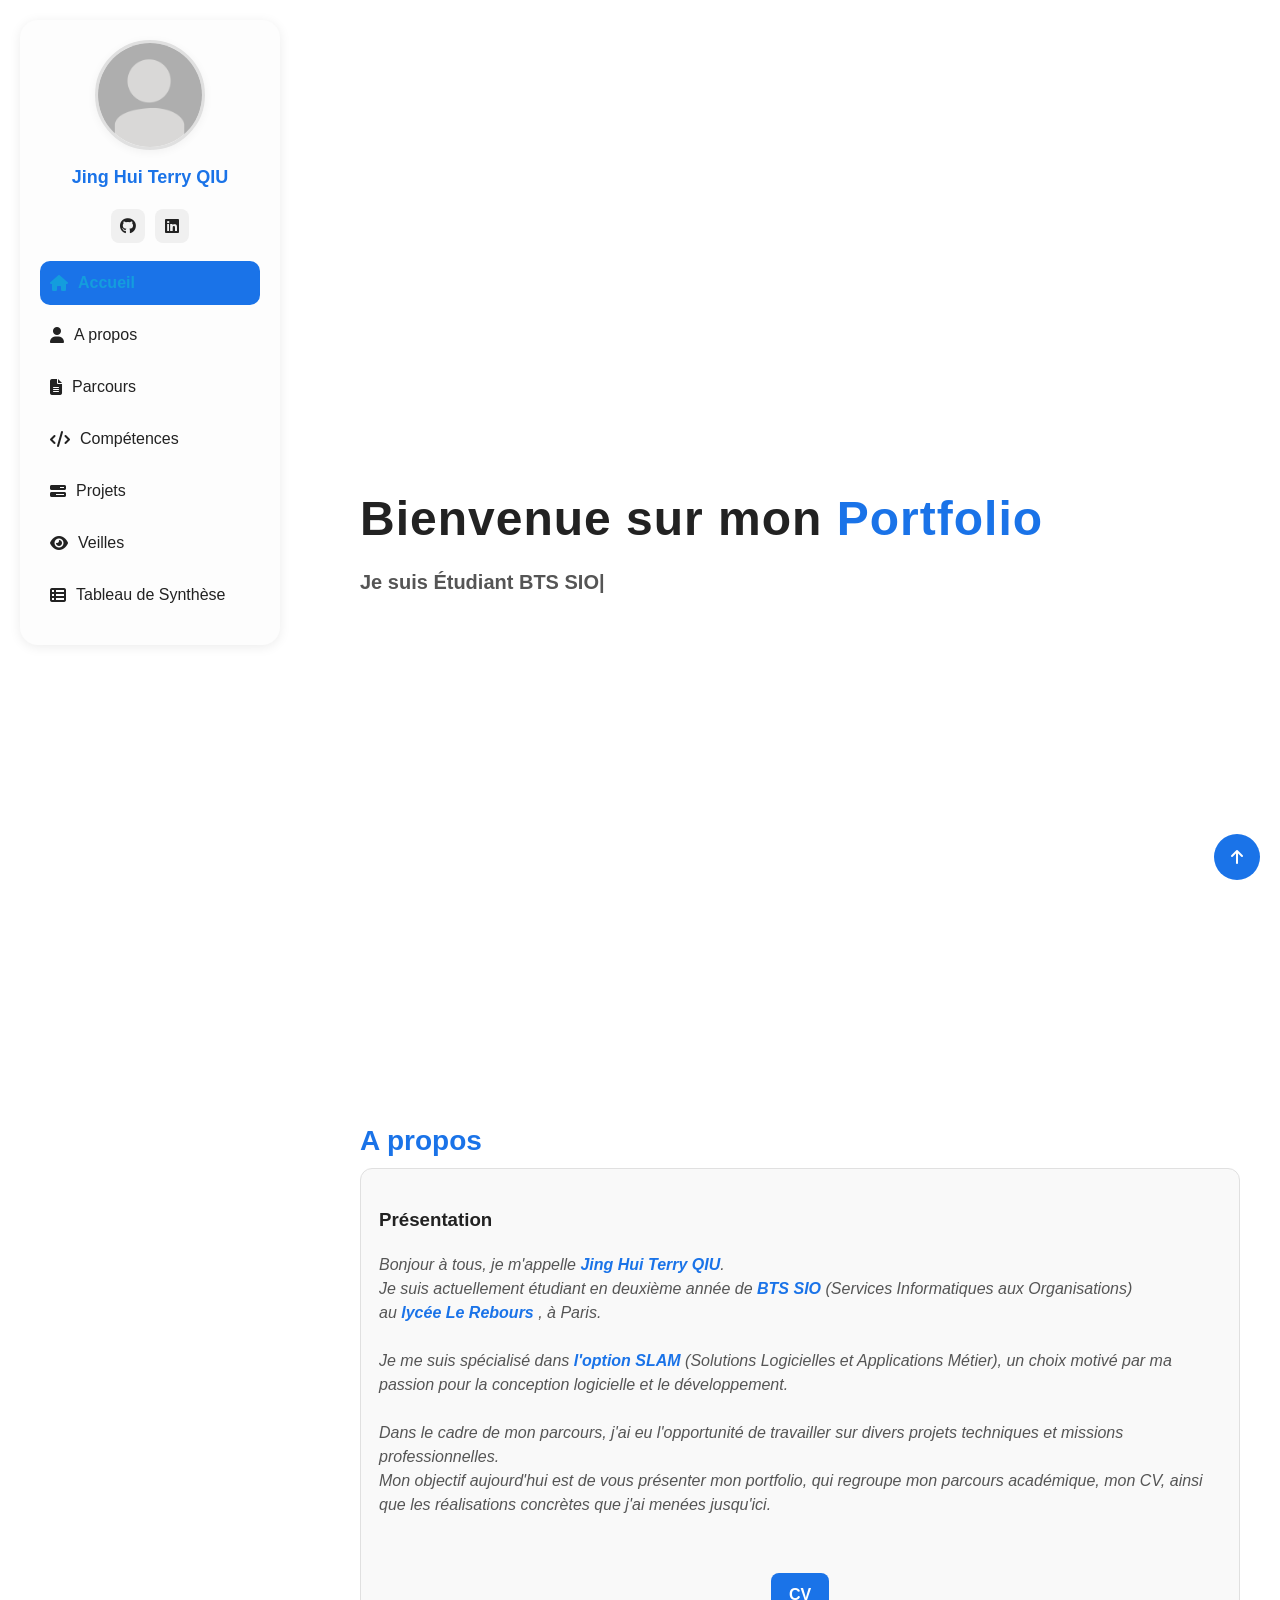
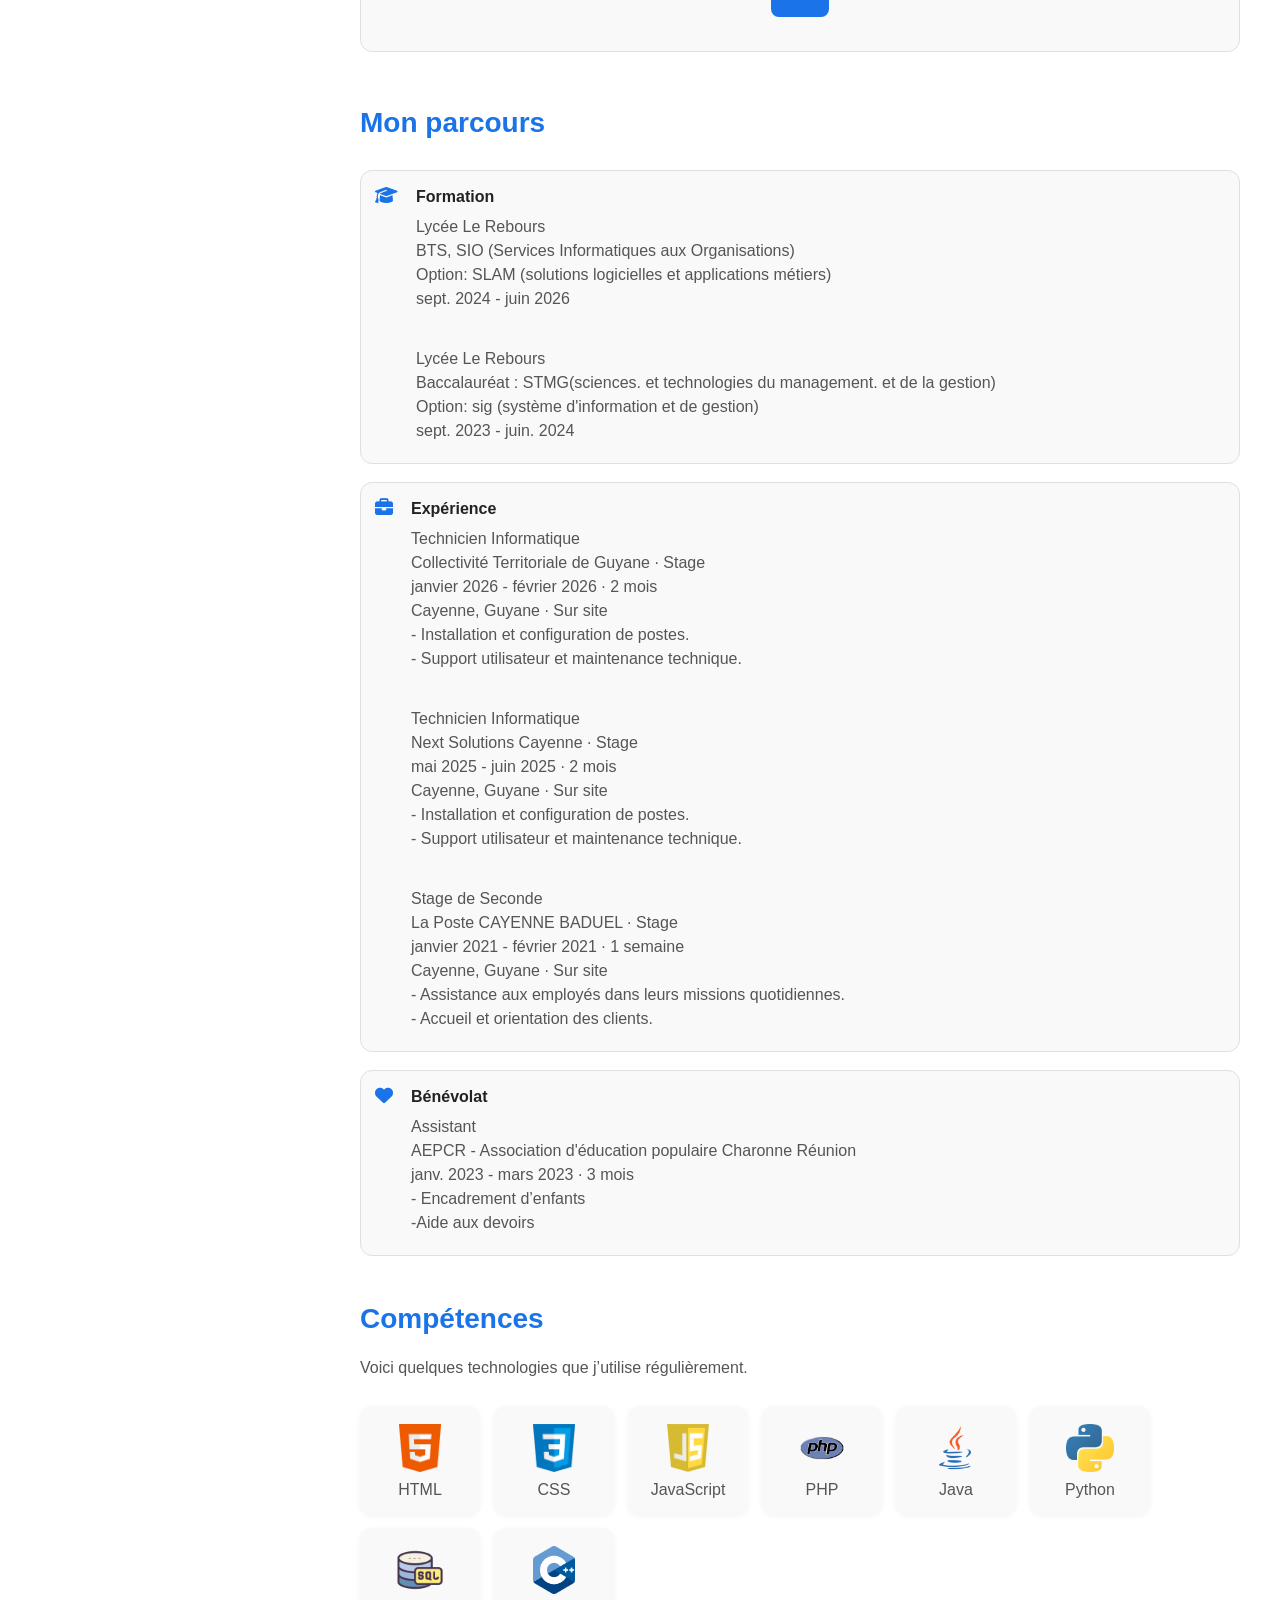
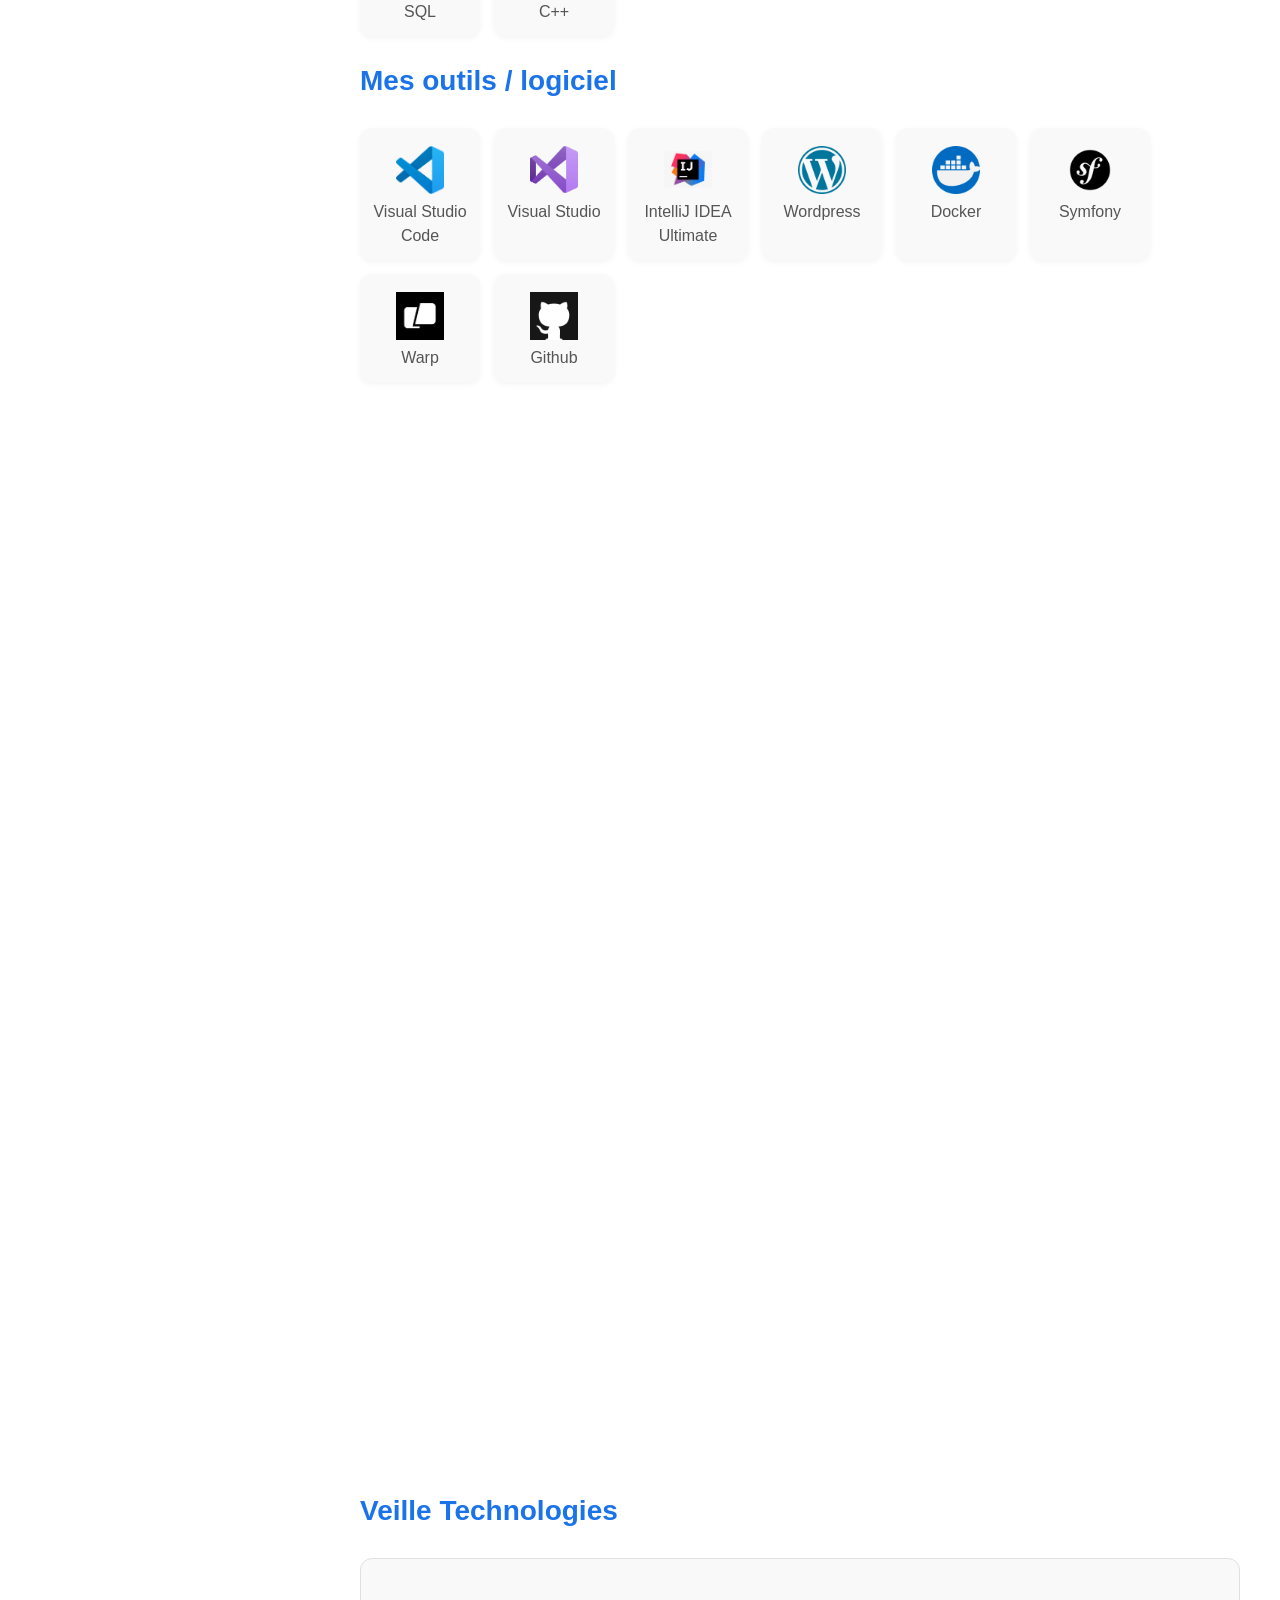
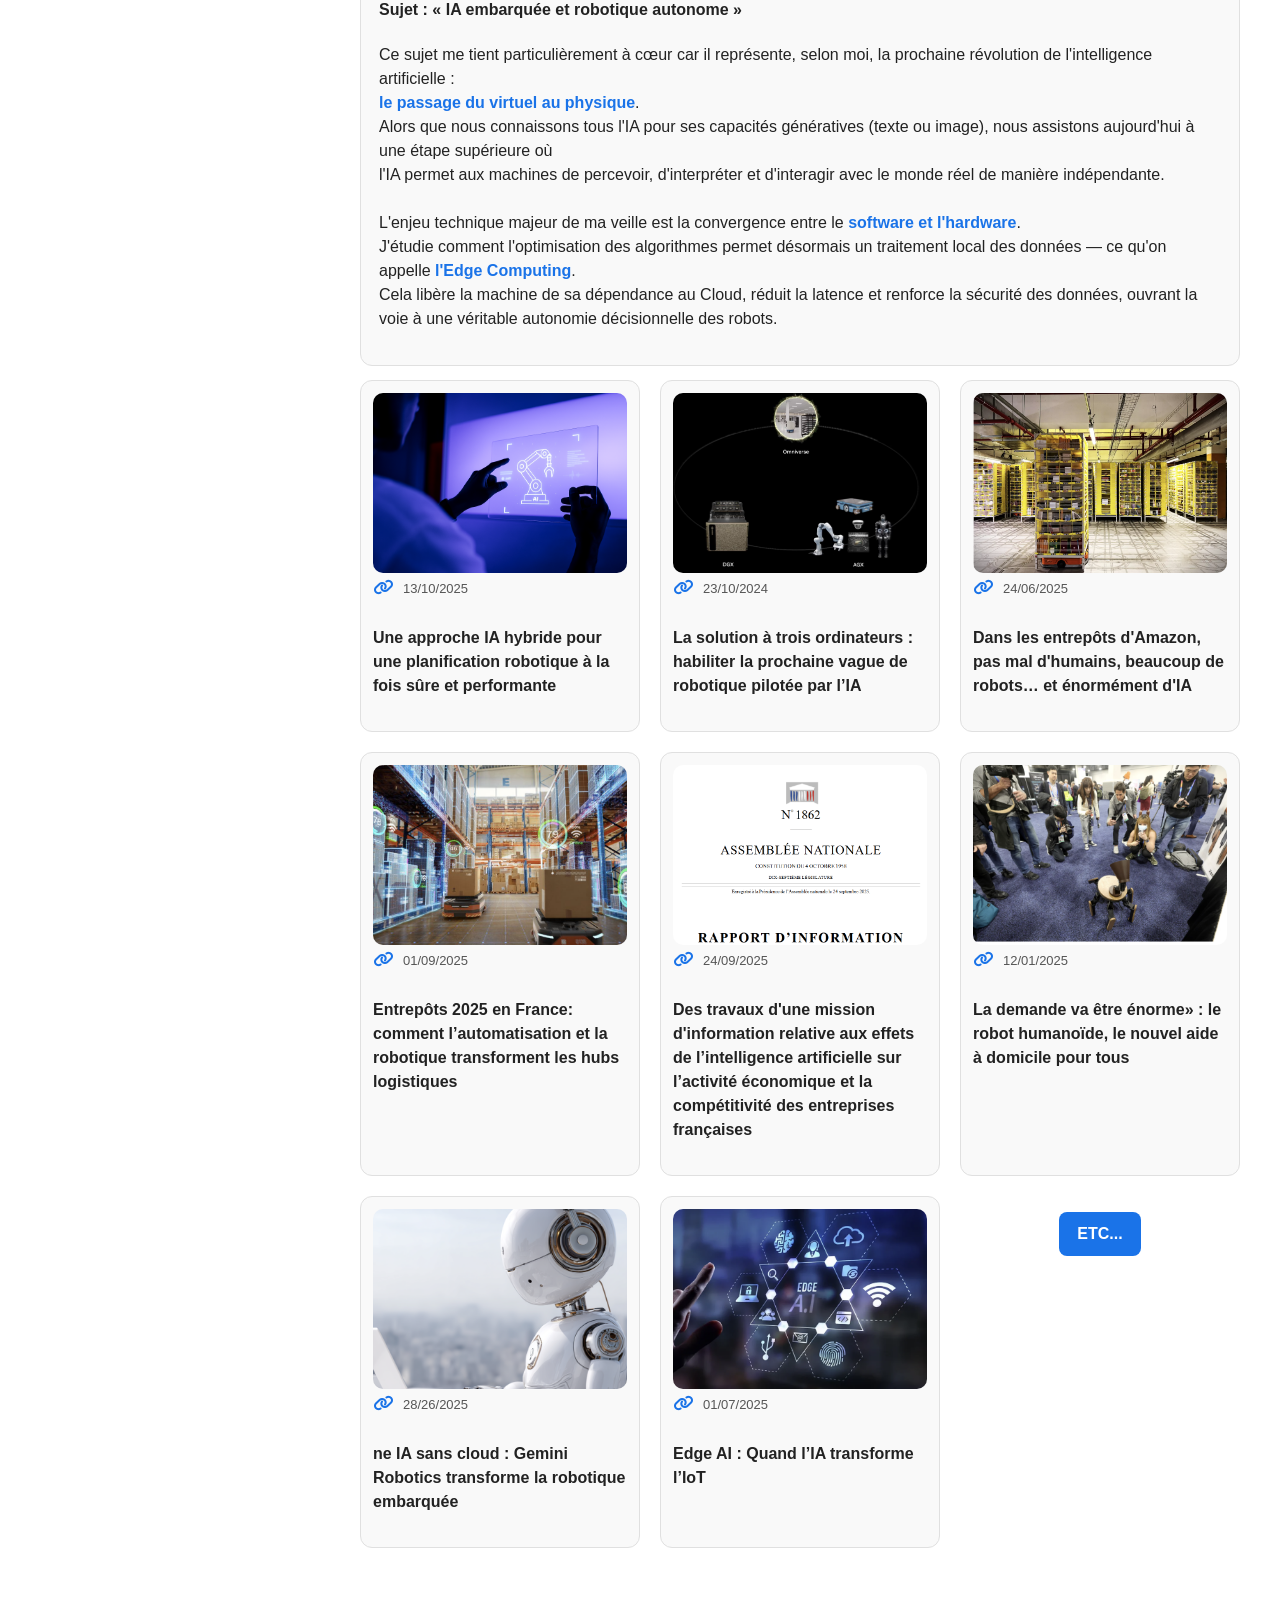
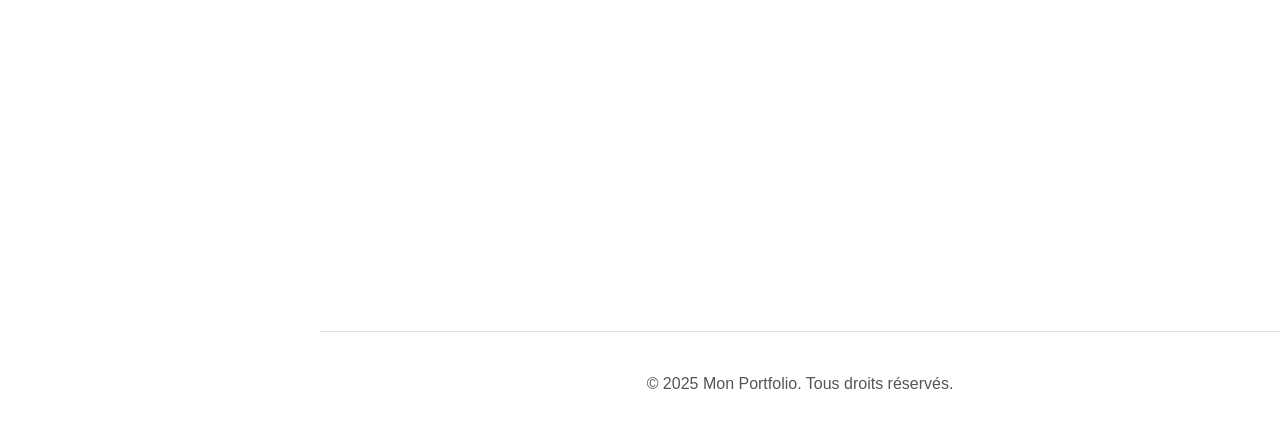
<file: index.html>
<!DOCTYPE html>
<html lang="fr">
<head>
  <meta charset="UTF-8">
  <meta name="viewport" content="width=device-width, initial-scale=1.0">
  <title>Portfolio BTS SIO | Jing Hui Terry QIU</title>
  
  <link href="style.css" rel="stylesheet">
  <link rel="stylesheet" href="https://cdnjs.cloudflare.com/ajax/libs/font-awesome/6.5.0/css/all.min.css">

</head>

<body>

  <button type="button" class="mobile-nav-toggle d-xl-none">
    <i class="fas fa-bars"></i>
  </button>

  <div id="preloader">
    <div id="status"></div>
  </div>

  <header id="header">
    <div class="profile">
      <div class="blob"></div>
      <img src="img/anonyme.png" alt="Ma photo" class="img-fluid rounded-circle">
      <h1 class="neon">Jing Hui Terry QIU</h1>
      <div class="social-links mt-3">
        <a href="https://github.com/TerryQiu3007" target="_blank"><i class="fab fa-github"></i></a>
        <a href="https://www.linkedin.com/in/jing-hui-terry-qiu-37238132b/" target="_blank"><i class="fab fa-linkedin"></i></a>
      </div>
    </div>

    <nav class="nav-menu">
      <ul>
        <li class="active"><a href="#hero"><i class="fas fa-house"></i> <span>Accueil</span></a></li>
        <li><a href="#about"><i class="fas fa-user"></i> <span>A propos</span></a></li>
        <li><a href="#section-parcours"><i class="fas fa-file-alt"></i> <span>Parcours</span></a></li>
        <li><a href="#section-competences"><i class="fas fa-code"></i> <span>Compétences</span></a></li>
        <li><a href="#section-projet"><i class="fa-solid fa-bars-progress"></i> <span>Projets</span></a></li>
        <li><a href="#section-epreuves"><i class="fa-solid fa-eye"></i> <span>Veilles</span></a></li>
        <li><a href="#section-tableau"><i class="fa-solid fa-table-list"></i> <span>Tableau de Synthèse</span></a></li>
      </ul>
    </nav>
  </header>

  <section id="hero">
    <div class="conteneur-hero">
      <h1>Bienvenue sur mon <span class="neon">Portfolio</span></h1>
      <h3>Je suis <span class="typed-text"></span><span class="typed-cursor">|</span></h3>
    </div>
  </section>

  <main id="main">

    <section id="about" class="section-presentation reveal">
      <div class="titre-section">
        <h2>A propos</h2>
        <div class="carte-service">
        <h3>Présentation</h3>
    
            <p class="texte-italique">
             Bonjour à tous, je m'appelle <b><strong class="neon2">Jing Hui Terry QIU</strong></b>.<br>

            Je suis actuellement étudiant en deuxième année de <b class="neon2">BTS SIO</b>  (Services Informatiques aux Organisations)<br> au <b class="neon2">lycée Le Rebours</b> , à Paris.<br><br>
            Je me suis spécialisé dans <b class="neon2">l'option SLAM</b>  (Solutions Logicielles et Applications Métier), un choix motivé par ma passion pour la conception logicielle et le développement.<br><br>

            Dans le cadre de mon parcours, j'ai eu l'opportunité de travailler sur divers projets techniques et missions professionnelles.<br>
            Mon objectif aujourd'hui est de vous présenter mon portfolio, qui regroupe mon parcours académique, mon CV, ainsi que les réalisations concrètes que j'ai menées jusqu'ici.
            </p>
			<br>
      <center>
			<div class="bouton-cv"><a href="pj/CV.pdf" target="_blank">
				<div style="text-align: center;"><p><span class="bg"></span><span class="base"></span><span class="text">CV</span></p></div></a>
			</div>
      </center>
    </div>
        </div>
    </section>
    <br>
    <section id="section-parcours" class="section-parcours reveal">
      <div class="titre-section">
        <h2>Mon parcours</h2>
      </div>
      <div class="carte-parcours">
        <div class="icone-parcours"><i class="fas fa-graduation-cap"></i></div>
        <div class="contenu-parcours">
          <div class="entete-parcours"><h4>Formation</h4></div>
          <div class="texte-parcours">
            <p>
            Lycée Le Rebours<br>
            BTS, SIO (Services Informatiques aux Organisations)<br>
            Option: SLAM (solutions logicielles et applications métiers)<br>
            sept. 2024 - juin 2026
            </p>
            <br>
            <p>
            Lycée Le Rebours<br>
            Baccalauréat : STMG(sciences. et technologies du management. et de la gestion)<br>
            Option: sig (système d'information et de gestion)<br>
            sept. 2023 - juin. 2024<br>
            </p>
          </div>
        </div>
      </div>
      <div class="carte-parcours">
        <div class="icone-parcours"><i class="fas fa-briefcase"></i></div>
        <div class="contenu-parcours">
          <div class="entete-parcours"><h4>Expérience</h4></div>
          <div class="texte-parcours">
          <p>
          Technicien Informatique<br>
          Collectivité Territoriale de Guyane · Stage<br>
          janvier 2026 - février 2026 · 2 mois<br>
          Cayenne, Guyane · Sur site<br>
          - Installation et configuration de postes.<br>
          - Support utilisateur et maintenance technique.<br>
          </p>
          <br>
          <p>
          Technicien Informatique<br>
          Next Solutions Cayenne · Stage<br>
          mai 2025 - juin 2025 · 2 mois<br>
          Cayenne, Guyane · Sur site<br>
          - Installation et configuration de postes.<br>
          - Support utilisateur et maintenance technique.<br>
          </p>
          <br>
          <p>
          Stage de Seconde<br>
          La Poste CAYENNE BADUEL · Stage<br>
          janvier 2021 - février 2021 · 1 semaine<br>
          Cayenne, Guyane · Sur site<br>
          - Assistance aux employés dans leurs missions quotidiennes.<br>
          - Accueil et orientation des clients.<br>
          </p>
          </div>
        </div>
      </div>
      <div class="carte-parcours">
        <div class="icone-parcours"><i class="fa-solid fa-heart"></i></div>
        <div class="contenu-parcours">
          <div class="entete-parcours"><h4>Bénévolat</h4></div>
          <div class="texte-parcours">
            <p>
            Assistant<br>
            AEPCR - Association d'éducation populaire Charonne Réunion<br>
            janv. 2023 - mars 2023 · 3 mois<br>
            - Encadrement d’enfants <br>
            -Aide aux devoirs<br>
            </p>
          </div>
        </div>
      </div>
    </section>

    <br>
    <section id="section-competences" class="section-competences reveal">
      <div class="titre-section">
        <h2>Compétences</h2>
        <p>Voici quelques technologies que j’utilise régulièrement.</p>
      </div>
      <div class="skills-part">
        <div class="skills-parent">
          <div class="carte-competence reveal">
            <div class="icone-competence"><img src="img/html.png" alt="HTML"></div>
            <div class="skills-name"><p>HTML</p></div>
          </div>
          <div class="carte-competence reveal">
            <div class="icone-competence"><img src="img/css.png" alt="CSS"></div>
            <div class="skills-name"><p>CSS</p></div>
          </div>
          <div class="carte-competence reveal">
            <div class="icone-competence"><img src="img/javascript.png" alt="JS"></div>
            <div class="skills-name"><p>JavaScript</p></div>
          </div>
          <div class="carte-competence reveal">
            <div class="icone-competence"><img src="img/php.png" alt="PHP"></div>
            <div class="skills-name"><p>PHP</p></div>
          </div>
          <div class="carte-competence reveal">
            <div class="icone-competence"><img src="img/java.png" alt="JAVA"></div>
            <div class="skills-name"><p>Java</p></div>
          </div>
          <div class="carte-competence reveal">
            <div class="icone-competence"><img src="img/python.png" alt="PY"></div>
            <div class="skills-name"><p>Python</p></div>
          </div>
          <div class="carte-competence reveal">
            <div class="icone-competence"><img src="img/sql.png" alt="SQL"></div>
            <div class="skills-name"><p>SQL</p></div>
          </div>
          <div class="carte-competence reveal">
            <div class="icone-competence"><img src="img/cpp.png" alt="CPP"></div>
            <div class="skills-name"><p>C++</p></div>
          </div>
        </div>
      </div>
      <br>
      <div class="titre-section">
      <h2>Mes outils / logiciel</h2>
      </div>
      <div class="skills-part">
        <div class="skills-parent">
          <div class="carte-competence reveal"><div class="icone-competence"><img src="img/vscode.png" alt="vscode"></div><div class="skills-name"><p>Visual Studio Code</p></div></div>
          <div class="carte-competence reveal"><div class="icone-competence"><img src="img/vs.png" alt="vs"></div><div class="skills-name"><p>Visual Studio</p></div></div>
          <div class="carte-competence reveal"><div class="icone-competence"><img src="img/IJ.png" alt="IJU"></div><div class="skills-name"><p>IntelliJ IDEA Ultimate</p></div></div>
          <div class="carte-competence reveal"><div class="icone-competence"><img src="img/wordpress.png" alt="wordpress"></div><div class="skills-name"><p>Wordpress</p></div></div>
          <div class="carte-competence reveal"><div class="icone-competence"><img src="img/docker.png" alt="Docker"></div><div class="skills-name"><p>Docker</p></div></div>
          <div class="carte-competence reveal"><div class="icone-competence"><img src="img/symfony.png" alt="symfony"></div><div class="skills-name"><p>Symfony</p></div></div>
          <div class="carte-competence reveal"><div class="icone-competence"><img src="img/warp.png" alt="warp"></div><div class="skills-name"><p>Warp</p></div></div>
          <div class="carte-competence reveal"><div class="icone-competence"><img src="img/github.png" alt="github"></div><div class="skills-name"><p>Github</p></div></div>
        </div>
      </div>  

    </section>
    <br>
    <section id="section-projet" class="section-projet reveal">
      <div class="titre-section">
        <h2>Projet</h2>
        <p>Quelques projets réalisés.</p>
      </div>
      <div class="conteneur-projets">


        <div class="carte-projet">
          <div class="image-projet">
            <img src="img/pokemon_explorer.png" alt="projet1">
          </div>
          <a href="PokeProjet/Poke_index.html"target="_blank"><i class="fas fa-link"></i></a>
          <span class="date">2025</span>
          <h4>Site Vitrine (API)</h4>
        </div>

        <div class="carte-projet">
          <div class="image-projet">
            <img src="img/Lemust.png" alt="projet2">
          </div>
          <a href="https://sio2026-wp-jhtqzb.sio1-2lerebours.org/wordpress/"target="_blank"><i class="fas fa-link"></i></a>
          <span class="date">2025</span>
          <h4>Site Wordpress</h4>
        </div>

        <div class="carte-projet">
          <div class="image-projet">
            <img src="img/tetris.png" alt="projet3">
          </div>
          <a href="https://github.com/TerryQiu3007/Tetris"target="_blank"><i class="fas fa-link"></i></a>
          <span class="date">2025</span>
          <h4>Tetris</h4>
        </div>

        <div class="carte-projet">
          <div class="image-projet">
            <img src="img/jeux_plant.png" alt="projet4">
          </div>
          <a href="https://github.com/TerryQiu3007/Plant"target="_blank"><i class="fas fa-link"></i></a>
          <span class="date">2025</span>
          <h4>Plant</h4>
        </div>   

        <div class="carte-projet">
          <div class="image-projet">
            <img src="img/immoWEB.png" alt="projet5">
          </div>
          <a href="https://github.com/le-rebours/2026-GR9-WEB-GESTRAVAUX"target="_blank"><i class="fas fa-link"></i></a>
          <span class="date">2025</span>
          <h4>WEB-GESTRAVAUX</h4>
        </div>

        <div class="carte-projet">
          <div class="image-projet">
            <img src="img/immoJava.png" alt="projet6">
          </div>
          <a href="https://github.com/le-rebours/2026-GR9-JAVA-GESTRAVAUX"target="_blank"><i class="fas fa-link"></i></a>
          <span class="date">2025</span>
          <h4>JAVA-GESTRAVAUX</h4>
        </div>

        <div class="carte-projet">
          <div class="image-projet">
            <img src="img/PvZ.png" alt="projet7">
          </div>
          <a href="https://github.com/TerryQiu3007/PvZ"target="_blank"><i class="fas fa-link"></i></a>
          <span class="date">2026</span>
          <h4>Plante vs Zombie</h4>
        </div>

      </div>
    </section>
    <br>
    <section id="section-epreuves" class="section-epreuves reveal">
      <div class="titre-section">
        <h2>Veille Technologies</h2>
      </div>
      <div class="carte-service">
        <h4 class="title">Sujet : « IA embarquée et robotique autonome »</h4>
        <p>
        Ce sujet me tient particulièrement à cœur car il représente, selon moi, la prochaine révolution de l'intelligence artificielle : <br>
        <b class="neon2">le passage du virtuel au physique</b>.<br>
        Alors que nous connaissons tous l'IA pour ses capacités génératives (texte ou image), nous assistons aujourd'hui à une étape supérieure où <br>
        l'IA permet aux machines de percevoir, d'interpréter et d'interagir avec le monde réel de manière indépendante.
          <br><br>
        L'enjeu technique majeur de ma veille est la convergence entre le <b class="neon2">software et l'hardware</b>.<br>
        J'étudie comment l'optimisation des algorithmes permet désormais un traitement local des données — ce qu'on appelle <b class="neon2">l'Edge Computing</b>. <br>
        Cela libère la machine de sa dépendance au Cloud, réduit la latence et renforce la sécurité des données, ouvrant la voie à une véritable autonomie décisionnelle des robots.
        </p>
      </div>
      <section class="section-projet">
      <div class="conteneur-projets">
        <div class="carte-projet">
          <div class="image-projet"><img src="img/art1.png" alt="Article1"></div>
          <a href="https://list.cea.fr/fr/13-octobre-2025-une-approche-ia-hybride-pour-une-planification-robotique-a-la-fois-sure-et-performante/"target="_blank"><i class="fas fa-link"></i></a><span class="date">13/10/2025</span><h4>Une approche IA hybride pour une planification robotique à la fois sûre et performante</h4>
        </div>
        <div class="carte-projet">
          <div class="image-projet"><img src="img/art2.png" alt="Article2"></div>
          <a href="https://blogs.nvidia.fr/les-trois-solutions-informatiques-habiliter-la-prochaine-vague-de-robotique-pilotee-par-lia/"target="_blank"><i class="fas fa-link"></i></a><span class="date">23/10/2024</span><h4>La solution à trois ordinateurs : habiliter la prochaine vague de robotique pilotée par l’IA</h4>
        </div>
        <div class="carte-projet">
          <div class="image-projet"><img src="img/art3.png" alt="Article3"></div>
          <a href="https://www.journaldunet.com/retail/1542619-dans-les-entrepots-d-amazon-pas-mal-d-humains-beaucoup-de-robots-et-enormement-d-ia/"target="_blank"><i class="fas fa-link"></i></a><span class="date">24/06/2025</span><h4>Dans les entrepôts d'Amazon, pas mal d'humains, beaucoup de robots… et énormément d'IA</h4>
        </div>
        <div class="carte-projet">
          <div class="image-projet"><img src="img/art4.png" alt="Article4"></div>
          <a href="https://www.depotinfo.fr/article/entrepot-marche-nouvelles/entrepots-2025-en-france-comment-lautomatisation-et-la-robotique-transforment-les-hubs-logistiques"target="_blank"><i class="fas fa-link"></i></a><span class="date">01/09/2025</span><h4>Entrepôts 2025 en France: comment l’automatisation et la robotique transforment les hubs logistiques</h4>
        </div>
        <div class="carte-projet">
          <div class="image-projet"><img src="img/art5.png" alt="Article5"></div>
          <a href="https://www.assemblee-nationale.fr/dyn/17/rapports/cion-eco/l17b1862_rapport-information"target="_blank"><i class="fas fa-link"></i></a><span class="date">24/09/2025</span><h4>Des travaux d'une mission d'information relative aux effets de l’intelligence artificielle sur l’activité économique et la compétitivité des entreprises françaises</h4>
        </div>
        <div class="carte-projet">
          <div class="image-projet"><img src="img/art6.png" alt="Article6"></div>
          <a href="https://emploi.lefigaro.fr/formation-professionnelle/la-demande-va-etre-enorme-le-robot-humanoide-le-nouvel-aide-a-domicile-pour-tous-20250112"target="_blank"><i class="fas fa-link"></i></a><span class="date">12/01/2025</span><h4>La demande va être énorme» : le robot humanoïde, le nouvel aide à domicile pour tous</h4>
        </div>
        <div class="carte-projet">
          <div class="image-projet"><img src="img/art7.png" alt="Article7"></div>
          <a href="https://www.aivancity.ai/blog/une-ia-sans-cloud-gemini-robotics-transforme-la-robotique-embarquee/"target="_blank"><i class="fas fa-link"></i></a><span class="date">28/26/2025</span><h4>ne IA sans cloud : Gemini Robotics transforme la robotique embarquée</h4>
        </div>
        <div class="carte-projet">
          <div class="image-projet"><img src="img/art8.png" alt="Article8"></div>
          <a href="https://hapyservices.com/edge-ai/"target="_blank"><i class="fas fa-link"></i></a><span class="date">01/07/2025</span><h4>Edge AI : Quand l’IA transforme l’IoT</h4>
        </div>

        <center>
          <div class="bouton-cv"><a href="pj/tableau.pdf" target="_blank">
				    <div style="text-align: center;"><p><span class="bg"></span><span class="base"></span><span class="text">ETC...</span></p></div></a>
			    </div>
        </center>

      </div>
      </section>

      <br>
    </section>
    <section id="section-tableau" class="section-contact reveal">
      <div class="titre-section">
        <h2>Tableau de Synthèse</h2>
        <div class="carte-service">
          <h4 class="title">Consultez mon tableau de synthèse</h4>
          <p>Ce document présente l'ensemble de mes compétences BTS SIO, mes réalisations professionnelles et les périodes associées.</p>
          <center>
            <div class="bouton-cv"><a href="pj/8 - BTS SIO - Tableau de synthèse - Epreuve E5.pdf" target="_blank">
				      <div style="text-align: center;"><p><span class="bg"></span><span class="base"></span><span class="text">Tableau de Synthèse</span></p></div></a>
			      </div>
          </center>
        </div>
      </div>
    </section>

  </main>

  <footer id="footer">
    <p>&copy; 2025 Mon Portfolio. Tous droits réservés.</p>
  </footer>

  <a href="#hero" class="bouton-retour-haut"><i class="fas fa-arrow-up"></i></a>

<script>
  document.addEventListener("DOMContentLoaded", function() {
    
    // 1. Suppression du Preloader
    const preloader = document.getElementById("preloader");
    if (preloader) {
      setTimeout(() => {
        preloader.style.opacity = "0";
        setTimeout(() => { preloader.style.display = "none"; }, 500);
      }, 500);
    }

    // 2. Gestion du Menu Mobile
    const mobileNavToggle = document.querySelector('.mobile-nav-toggle');
    const header = document.getElementById('header');
    const body = document.body;

    if (mobileNavToggle) {
      mobileNavToggle.addEventListener('click', function() {
        header.classList.toggle('mobile-nav-active');
        body.classList.toggle('mobile-nav-active');
        this.querySelector('i').classList.toggle('fa-bars');
        this.querySelector('i').classList.toggle('fa-xmark');
      });
    }

    // Fermer le menu mobile lors du clic sur un lien
    const navLinks = document.querySelectorAll('.nav-menu a');
    navLinks.forEach(link => {
      link.addEventListener('click', () => {
        if (header.classList.contains('mobile-nav-active')) {
          header.classList.remove('mobile-nav-active');
          body.classList.remove('mobile-nav-active');
          mobileNavToggle.querySelector('i').classList.add('fa-bars');
          mobileNavToggle.querySelector('i').classList.remove('fa-xmark');
        }
      });
    });

    // 3. Highlight du menu au scroll (Active Link)
    const sections = document.querySelectorAll('section');
    window.addEventListener('scroll', () => {
      let current = '';
      sections.forEach(section => {
        const sectionTop = section.offsetTop;
        const sectionHeight = section.clientHeight;
        if (pageYOffset >= (sectionTop - sectionHeight / 3)) {
          current = section.getAttribute('id');
        }
      });

      navLinks.forEach(a => {
        a.parentElement.classList.remove('active');
        if (a.getAttribute('href').includes(current)) {
          a.parentElement.classList.add('active');
        }
      });
    });

    // 4. Animation d'apparition au scroll (Intersection Observer)
    const revealElements = document.querySelectorAll('.reveal');
    const revealObserver = new IntersectionObserver((entries) => {
      entries.forEach(entry => {
        if (entry.isIntersecting) {
          entry.target.classList.add('active');
        }
      });
    }, { threshold: 0.1 });

    revealElements.forEach(el => revealObserver.observe(el));

    // 5. Effet Machine à écrire (Typing Effect)
    const typedTextSpan = document.querySelector(".typed-text");
    const textArray = ["Étudiant BTS SIO", "Développeur SLAM", "Passionné d'Info"];
    let textArrayIndex = 0;
    let charIndex = 0;

    function type() {
      if (charIndex < textArray[textArrayIndex].length) {
        typedTextSpan.textContent += textArray[textArrayIndex].charAt(charIndex);
        charIndex++;
        setTimeout(type, 100);
      } else {
        setTimeout(erase, 2000);
      }
    }

    function erase() {
      if (charIndex > 0) {
        typedTextSpan.textContent = textArray[textArrayIndex].substring(0, charIndex - 1);
        charIndex--;
        setTimeout(erase, 50);
      } else {
        textArrayIndex++;
        if (textArrayIndex >= textArray.length) textArrayIndex = 0;
        setTimeout(type, 1000);
      }
    }
    
    // Lancer l'effet machine à écrire s'il y a l'élément
    if(typedTextSpan) type();

  });
</script>

</body>
</html>
</file>
<file: style.css>
:root{
  --bg:#ffffff; /* fond général */
  --card:#f9f9f9;
  --muted:#555555;
  --accent:#1a73e8;
  --accent-2:#185abc;
  --glass: rgba(0,0,0,0.03);
  --neon:#1a73e8;
  --neon-2:#333333;
  --text:#222222;
  --max-width:1100px;
}


/* --- CSS CRITIQUE POUR LE DESIGN --- */
    html {
      scroll-behavior: smooth;
    }

    /* Bouton Mobile */
    .mobile-nav-toggle {
      position: fixed;
      top: 15px;
      right: 15px;
      z-index: 9999;
      background: #333; /* A ajuster selon votre thème */
      color: #fff;
      border: 0;
      padding: 10px 15px;
      border-radius: 5px;
      cursor: pointer;
      display: none; /* Caché sur PC */
    }

    @media (max-width: 991px) {
      .mobile-nav-toggle { display: block; }
      
      /* Menu Mobile caché par défaut */
      header {
        left: -300px;
        transition: 0.5s;
        position: fixed;
        width: 300px;
        height: 100vh;
        z-index: 999;
        background: #040b14; /* Fond sombre par défaut */
      }
      
      header.mobile-nav-active {
        left: 0;
      }

      body.mobile-nav-active {
        overflow: hidden; /* Empêche le scroll quand menu ouvert */
      }
    }

    /* Animation d'apparition au scroll (Reveal) */
    .reveal {
      opacity: 0;
      transform: translateY(30px);
      transition: all 0.8s ease-out;
    }

    .reveal.active {
      opacity: 1;
      transform: translateY(0);
    }

    /* Highlight du menu actif */
    .nav-menu ul li.active a {
      color: #149ddd; /* Bleu standard, à adapter à votre néon */
      font-weight: bold;
    }

    /* Curseur machine à écrire */
    .typed-cursor {
      opacity: 1;
      animation: blink 0.7s infinite;
    }
    @keyframes blink {
      0% { opacity: 1; }
      50% { opacity: 0; }
      100% { opacity: 1; }
    }

    
/* Reset basique */
*{box-sizing:border-box}
html,body{height:100%}
body{
  margin:0;padding:0;font-family: 'Segoe UI', Roboto, Helvetica, Arial, sans-serif;
  background: var(--bg);
  color:var(--text);-webkit-font-smoothing:antialiased; -moz-osx-font-smoothing:grayscale;
  line-height:1.5;overflow-x:hidden;
}
img{max-width:100%;height:auto;display:block}
a{color:var(--accent);text-decoration:none}
.container{width:calc(100% - 40px);max-width:var(--max-width);margin:0 auto}

/* Preloader simple */
#preloader{position:fixed;left:0;top:0;right:0;bottom:0;background:var(--bg);z-index:9999;display:flex;align-items:center;justify-content:center}
#preloader #status{width:48px;height:48px;border-radius:50%;border:4px solid rgba(0,0,0,0.05);border-top-color:var(--accent);animation:spin 1s linear infinite}
@keyframes spin{to{transform:rotate(360deg)}}

/* Header / sidebar */
#header{position:fixed;left:20px;top:20px;width:260px;background:var(--bg-alt, #fdfdfd);border-radius:18px;padding:20px;z-index:50;box-shadow:0 2px 12px rgba(0,0,0,0.08)}
#header .profile{display:flex;flex-direction:column;align-items:center;text-align:center}
#header .profile img.img-fluid.rounded-circle{width:110px;height:110px;object-fit:cover;border-radius:999px;border:3px solid #e0e0e0;box-shadow:0 2px 10px rgba(0,0,0,0.05)}
#header .profile h1{font-size:18px;margin:14px 0 6px;color:var(--text)}
#header .profile .neon{color:var(--accent);text-shadow:none}
#header .social-links{display:flex;gap:10px}
#header .social-links a{width:34px;height:34px;border-radius:8px;background:#f0f0f0;display:inline-flex;align-items:center;justify-content:center;color:var(--text);font-size:16px}

/* Nav menu */
.nav-menu{margin-top:18px}
.nav-menu ul{list-style:none;padding:0;margin:0}
.nav-menu li{margin:8px 0}
.nav-menu a{display:flex;align-items:center;gap:10px;padding:10px;border-radius:10px;color:var(--text);background:transparent}
.nav-menu li.active a, .nav-menu a:hover{background:var(--accent);color:#fff;}

/* Hero */
#hero{margin-left:320px;min-height:120vh;display:flex;align-items:center;padding:80px 40px;background:var(--bg)}
.conteneur-hero{max-width:900px}
#hero h1{font-size:48px;letter-spacing:1px;margin:0 0 12px;color:var(--text)}
#hero h3{font-size:20px;margin:0;color:var(--muted)}
.span.loader{display:inline-block}
.span.loader .m{display:inline-block;animation:float 1.2s ease-in-out infinite}
@keyframes float{0%{transform:translateY(0)}50%{transform:translateY(-6px)}100%{transform:translateY(0)}}

/* Sections */
main{margin-left:320px;padding:40px}
.titre-section{margin-bottom:26px}
.titre-section h2{font-size:28px;margin:0 0 6px;color:var(--accent)}
.titre-section p{color:var(--muted);max-width:900px}

/* A propos / section-presentation */
.section-presentation .carte-presentation{background:var(--card);padding:18px;border-radius:12px;border:1px solid #e0e0e0}
.conteneur-image{width:100%;display:flex;justify-content:center}
.photo-profil{width:220px;height:220px;border-radius:12px;object-fit:cover;border:2px solid #e0e0e0}
.content h3{margin-top:0;color:var(--text)}
.texte-italique{font-style:italic;color:var(--muted)}
.bouton-cv a{display:inline-block}
.bouton-cv p{position:relative;display:inline-block;padding:10px 18px;border-radius:8px;background:var(--accent);color:#fff;font-weight:700}

/* Accordion secret */
.accordion__checkbox{display:none}
.accordion__heading{cursor:pointer;padding:12px;background:transparent;border-radius:8px}
.accordion__content{max-height:0;overflow:hidden;transition:all .35s ease;padding:0 10px}
.accordion__checkbox:checked ~ .accordion__content{max-height:800px;padding:20px}

/* Skills, badges */
.section-competences .img-fluid{display:inline-block}
.skills-part .skills-parent{display:flex;flex-wrap:wrap;gap:14px}
.carte-competence{background:var(--card);padding:12px;border-radius:12px;width:120px;text-align:center;box-shadow:0 2px 6px rgba(0,0,0,0.05)}
.icone-competence img{width:48px;height:48px;object-fit:contain;margin:6px auto}
.skills-name p{margin:6px 0 0;color:var(--muted);text-transform:capitalize}

/* Resume / timeline */
.carte-parcours{display:flex;gap:18px;align-items:flex-start;margin-bottom:18px;background:var(--card);padding:14px;border-radius:12px;border:1px solid #e0e0e0}
.contenu-parcours{min-width:140px}
.entete-parcours h4{margin:0 0 6px;color:var(--text)}
.texte-parcours p{margin:6px 0;color:var(--muted)}
.icone-parcours i{font-size:18px;color:var(--accent)}

/* Portfolio grid */
.section-projet .conteneur-projets{display:grid;grid-template-columns:repeat(auto-fit,minmax(260px,1fr));gap:20px}
.carte-projet{background:var(--card);padding:12px;border-radius:12px;overflow:hidden;border:1px solid #e0e0e0}
.image-projet{position:relative;border-radius:10px;overflow:hidden}
.image-projet img{display:block;width:100%;height:180px;object-fit:cover}
.liens-projet{position:absolute;right:10px;bottom:10px;display:flex;gap:8px}
.liens-projet a{width:42px;height:42px;border-radius:8px;display:inline-flex;align-items:center;justify-content:center;background:rgba(0,0,0,0.05);color:var(--text)}
.date{font-size:13px;color:var(--muted);padding:6px 10px;border-radius:6px;display:inline-block}

/* Services / icon boxes */
.carte-service{background:var(--card);padding:18px;border-radius:12px;margin-bottom:14px;border:1px solid #e0e0e0}
.carte-service .icon{font-size:28px;margin-bottom:10px;color:var(--accent)}
.carte-service .title a{color:var(--text);font-weight:700}
.carte-service .description{color:var(--muted);font-size:14px}

/* Contact / form */
.section-contact .infos-contact{background:var(--card);padding:20px;border-radius:12px;border:1px solid #e0e0e0}
.champ-formulaire{width:100%;padding:10px;border-radius:8px;background:#fff;border:1px solid #ccc;color:var(--text)}
.champ-formulaire:focus{outline:none;box-shadow:0 0 0 3px rgba(26,115,232,0.2)}
button[type=submit]{background:var(--accent);padding:12px 20px;border-radius:8px;border:none;color:#fff;font-weight:700;cursor:pointer}

/* Footer */
#footer{margin-left:320px;padding:24px;background:transparent;text-align:center;color:var(--muted);border-top:1px solid #e0e0e0}
.bouton-retour-haut{position:fixed;right:20px;bottom:20px;width:46px;height:46px;border-radius:50%;background:var(--accent);display:flex;align-items:center;justify-content:center;color:#fff}

/* Neon styles removed */
.neon{color:var(--accent);text-shadow:none}
.neon2{color:var(--accent);text-shadow:none}

/* Blob (profile background) */
.blob{display:none}

/* Responsive: mobile collapse header */
@media (max-width:1000px){
  #header{position:relative;width:100%;left:0;top:0;margin-bottom:20px}
  main, #hero{margin-left:0;padding:20px}
  .container{width:calc(100% - 24px)}
  #footer{margin-left:0}
}

@media (max-width:600px){
  #hero h1{font-size:28px}
  #header .profile img.img-fluid.rounded-circle{width:84px;height:84px}
  .carte-competence{width:110px}
}

/* petites animations */
.fade-up{opacity:0;transform:translateY(10px);animation:fadeUp .7s forwards}
@keyframes fadeUp{to{opacity:1;transform:none}}

/* AOS fallback simple initialization helper */
[data-aos]{opacity:0;transform:translateY(8px);transition:all .6s ease}
[data-aos].aos-anim{opacity:1;transform:none}

/* Utility classes */
.text-center{text-align:center}
.mt-3{margin-top:12px}

/* fin */
</file>
